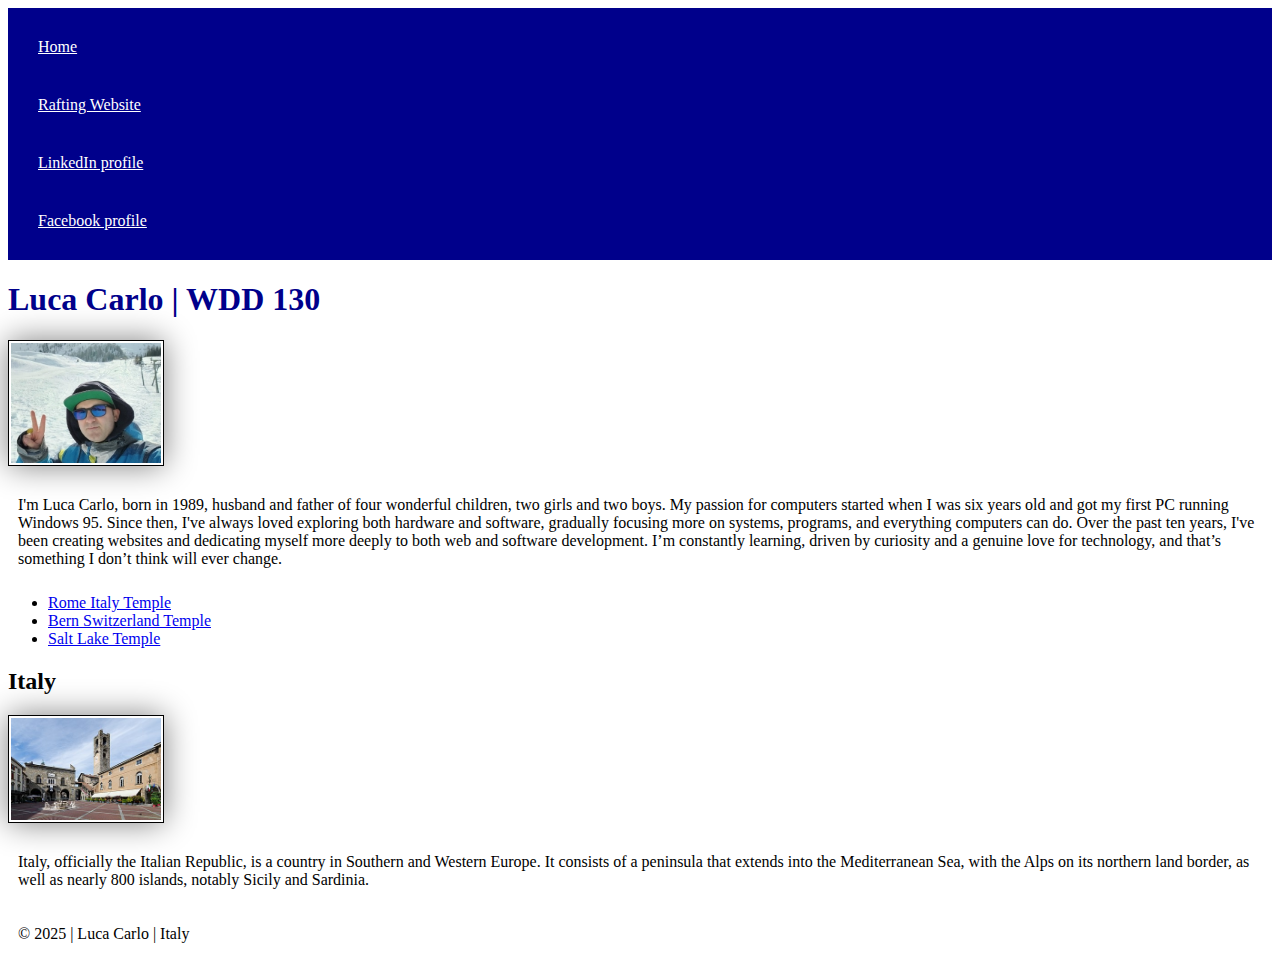
<file: index.html>
<!DOCTYPE html>
<html lang="en-US">

<head>
    <meta charset="utf-8">
    <meta name="viewport" content="width=device-width, initial-scale=1.0">
    <title>Luca Carlo | WDD 130</title>
    <meta name="description" content="Luca Carlo WDD 130 course page with BYU lesson assignments">
    <meta name="author" content="Luca Carlo">
    <link rel="stylesheet" href="styles/styles.css">
</head>

<body>
    <header>
        <nav>
            <a href="#">Home</a>
            <a href="wwr/">Rafting Website</a>
            <a href="https://linkedin.com">LinkedIn profile</a>
            <a href="https://facebook.com">Facebook profile</a>
        </nav>
    </header>
    <main>
        <h1>Luca Carlo | WDD 130</h1>
        <img src="images/profile.jpg" alt="Luca Carlo profile picture" width="200">
        <p>I'm Luca Carlo, born in 1989, husband and father of four wonderful children, two girls and two boys. My
            passion for computers started when I was six years old and got my first PC running Windows 95. Since then,
            I've always loved exploring both hardware and software, gradually focusing more on systems, programs, and
            everything computers can do. Over the past ten years, I've been creating websites and dedicating myself more
            deeply to both web and software development. I’m constantly learning, driven by curiosity and a genuine love
            for technology, and that’s something I don’t think will ever change.</p>
        <ul class="box">
            <li><a href="https://www.churchofjesuschrist.org/temples/details/rome-italy-temple?lang=eng"
                    target="_blank">Rome Italy
                    Temple</a></li>
            <li><a href="https://www.churchofjesuschrist.org/temples/details/bern-switzerland-temple?lang=eng"
                    target="_blank">Bern
                    Switzerland Temple</a></li>
            <li><a href="https://www.churchofjesuschrist.org/temples/details/salt-lake-temple?lang=eng"
                    target="_blank">Salt Lake
                    Temple</a></li>
        </ul>
    </main>
    <aside class="box">
        <h2>Italy</h2>
        <img src="images/piazza_vecchia.jpg" alt="Piazza Vecchia, Bergamo, Italy">
        <p>Italy, officially the Italian Republic, is a country in Southern and Western Europe. It consists of a
            peninsula that extends into the Mediterranean Sea, with the Alps on its northern land border, as well as
            nearly 800 islands, notably Sicily and Sardinia.</p>
    </aside>
    <footer>
        <p>&copy; 2025 | Luca Carlo | Italy</p>
    </footer>
</body>

<!-- 15 July 2025 -->

</html>
</file>
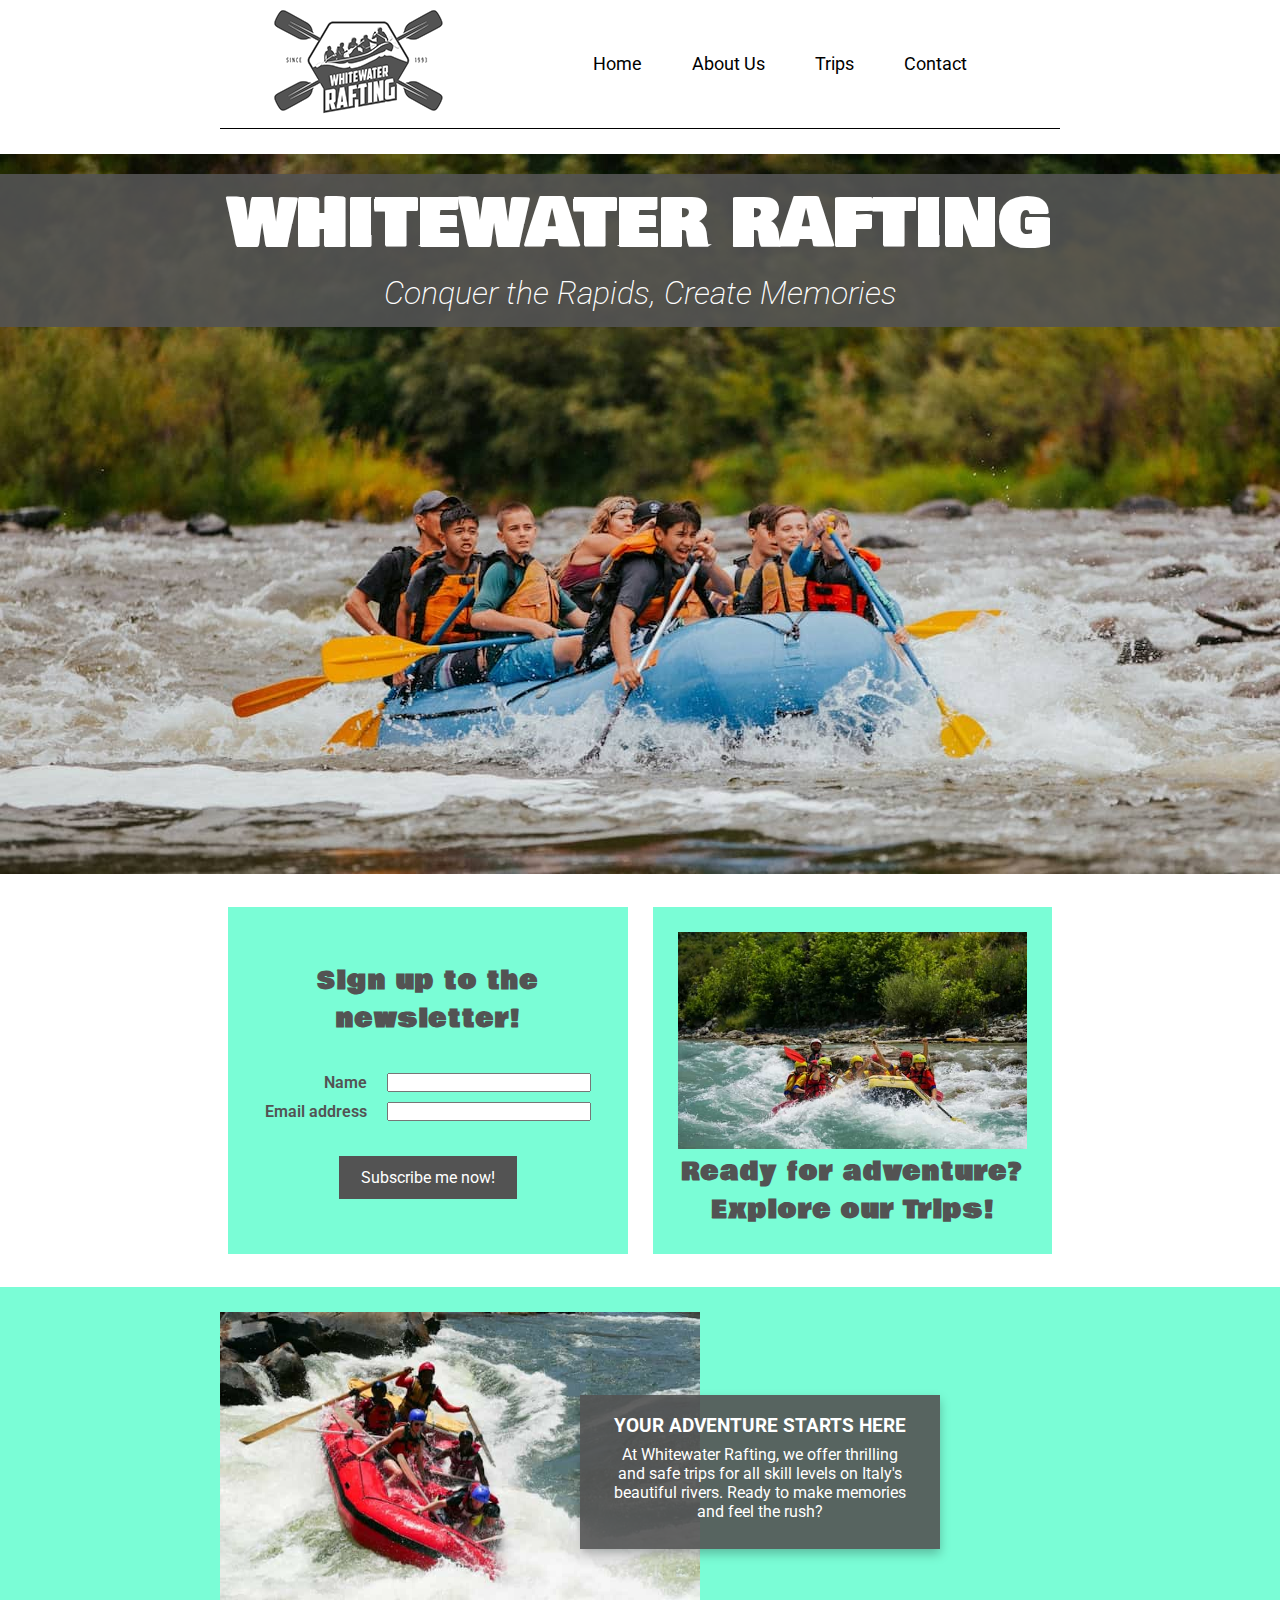
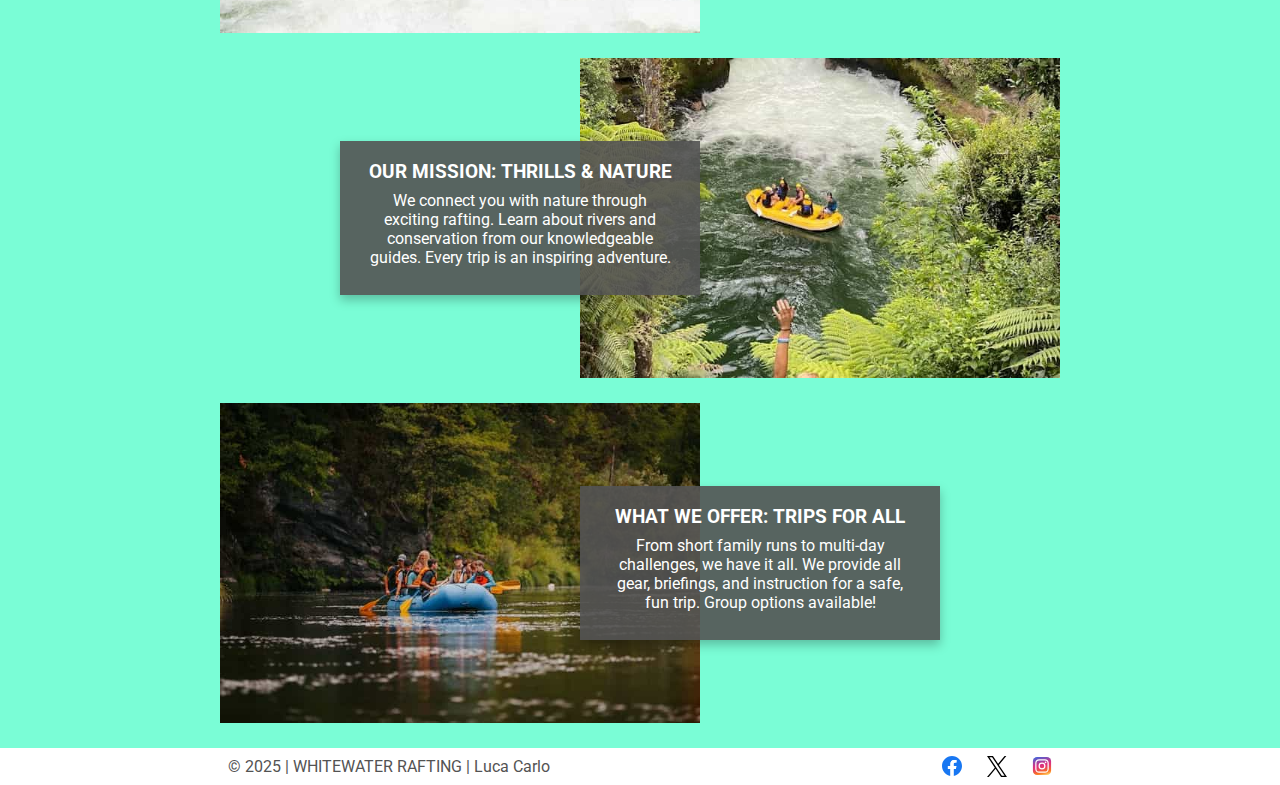
<file: wwr/index.html>
<!DOCTYPE html>
<html lang="en-US">

<head>
    <meta charset="UTF-8">
    <meta name="viewport" content="width=device-width, initial-scale=1.0">
    <meta name="description" content="Homepage of Whitewater Rafting">
    <meta name="author" content="Luca Carlo">
    <title>Welcome to Whitewater Rafting</title>
    <link rel="preconnect" href="https://fonts.googleapis.com">
    <link rel="preconnect" href="https://fonts.gstatic.com" crossorigin>
    <link
        href="https://fonts.googleapis.com/css2?family=Bowlby+One&family=Roboto:ital,wght@0,100..900;1,100..900&display=swap"
        rel="stylesheet">
    <link rel="stylesheet" href="styles/rafting.css">
</head>

<body>
    <header>
        <div class="logo">
            <img src="images/z-wwr-crossedoars.png" alt="Whitewater Rafting Logo">
        </div>
        <nav>
            <a href="index.html">Home</a>
            <a href="about.html">About Us</a>
            <a href="trips.html">Trips</a>
            <a href="contact.html">Contact</a>
        </nav>
    </header>
    <main class="main-home">
        <section class="home-hero">
            <img src="images/home_hero.jpg" alt="hero banner background">
            <div class="hero-title">
                <h1>WHITEWATER RAFTING</h1>
                <p>Conquer the Rapids, Create Memories</p>
            </div>
        </section>
        <section class="home-content ctas">
            <div class="contact-form box">
                <h2>Sign up to the newsletter!</h2>
                <form>
                    <div class="form-item">
                        <label for="name">Name</label>
                        <input type="text" name="name" id="name">
                    </div>
                    <div class="form-item">
                        <label for="email">Email address</label>
                        <input type="email" name="email" id="email">
                    </div>
                    <div class="submit-button">
                        <button type="submit" class="form-button">Subscribe me now!</button>
                    </div>
                </form>
            </div>
            <div class="trips-cta box">
                <a href="trips.html">
                    <img src="images/home_trips.jpg" alt="hero banner background">
                    <h2>Ready for adventure?<br>Explore our Trips!</h2>
                </a>
            </div>
        </section>
        <section class="offerings box">
            <div class="offerings-grid first-row">
                <img src="images/home_adventure.jpg" alt="whitewater rafting adventure">
                <div class="description">
                    <h3>YOUR ADVENTURE STARTS HERE</h3>
                    <p>At Whitewater Rafting, we offer thrilling and safe trips for all skill levels on Italy's
                        beautiful rivers. Ready to make memories and feel the rush?</p>
                </div>
            </div>
            <div class="offerings-grid second-row">
                <img src="images/home_mission.jpg" alt="whitewater rafting mission">
                <div class="description">
                    <h3>OUR MISSION: THRILLS & NATURE</h3>
                    <p>We connect you with nature through exciting rafting. Learn about rivers and conservation from our
                        knowledgeable guides. Every trip is an inspiring adventure.</p>
                </div>
            </div>
            <div class="offerings-grid third-row">
                <img src="images/home_offer.jpg" alt="whitewater rafting adventure">
                <div class="description">
                    <h3>WHAT WE OFFER: TRIPS FOR ALL</h3>
                    <p>From short family runs to multi-day challenges, we have it all. We provide all gear, briefings,
                        and instruction for a safe, fun trip. Group options available!</p>
                </div>
            </div>
        </section>
    </main>
    <footer>
        <p>© 2025 | WHITEWATER RAFTING | Luca Carlo</p>
        <nav class="socialmedia">
            <a href="https://facebook.com">
                <img src="images/facebook.svg" alt="Facebook icon" width="20">
            </a>
            <a href="https://x.com">
                <img src="images/x.svg" alt="X - Twitter icon" width="20">
            </a>
            <a href="https://instagram.com">
                <img src="images/instagram.svg" alt="Instagram icon" width="20">
            </a>
        </nav>
    </footer>
</body>

</html>
</file>
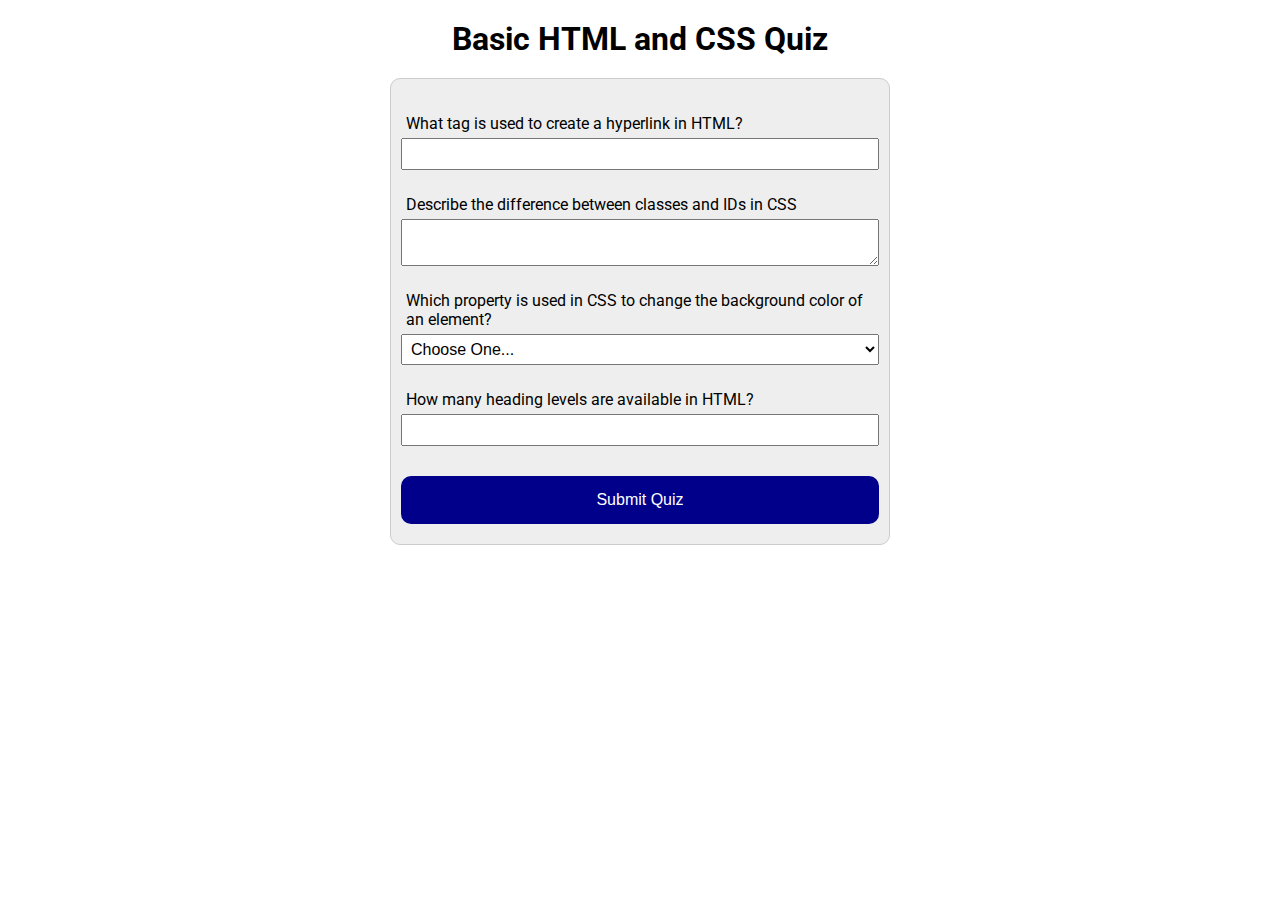
<file: quiz.html>
<!DOCTYPE html>
<html lang="en-us">

<head>
    <meta charset="UTF-8">
    <meta name="viewport" content="width=device-width, initial-scale=1.0">
    <title>Quiz</title>
    <link rel="stylesheet" href="styles/quiz.css">
    <link rel="preconnect" href="https://fonts.googleapis.com">
    <link rel="preconnect" href="https://fonts.gstatic.com" crossorigin>
    <link href="https://fonts.googleapis.com/css2?family=Roboto:ital,wght@0,100..900;1,100..900&display=swap"
        rel="stylesheet">
</head>

<body>
    <h1>Basic HTML and CSS Quiz</h1>
    <form>
        <div class="form-input">
            <label for="q1">What tag is used to create a hyperlink in HTML?</label>
            <input type="text" name="q1" id="q1">
        </div>
        <div class="form-input">
            <label for="q2">Describe the difference between classes and IDs in CSS</label>
            <textarea name="q2" id="q2" rows="3"></textarea>
        </div>
        <div class="form-input">
            <label for="q3">Which property is used in CSS to change the background color of an element?</label>
            <select name="q3" id="q3">
                <option value="" selected disabled>Choose One...</option>
                <option value="color">color</option>
                <option value="background-color">background-color</option>
                <option value="font-color">font-color</option>
                <option value="border-color">border-color</option>
            </select>
        </div>
        <div class="form-input">
            <label for="q4">How many heading levels are available in HTML?</label>
            <input type="number" name="q4" id="q4">
        </div>
        <button type="submit">Submit Quiz</button>
    </form>
</body>

</html>
</file>
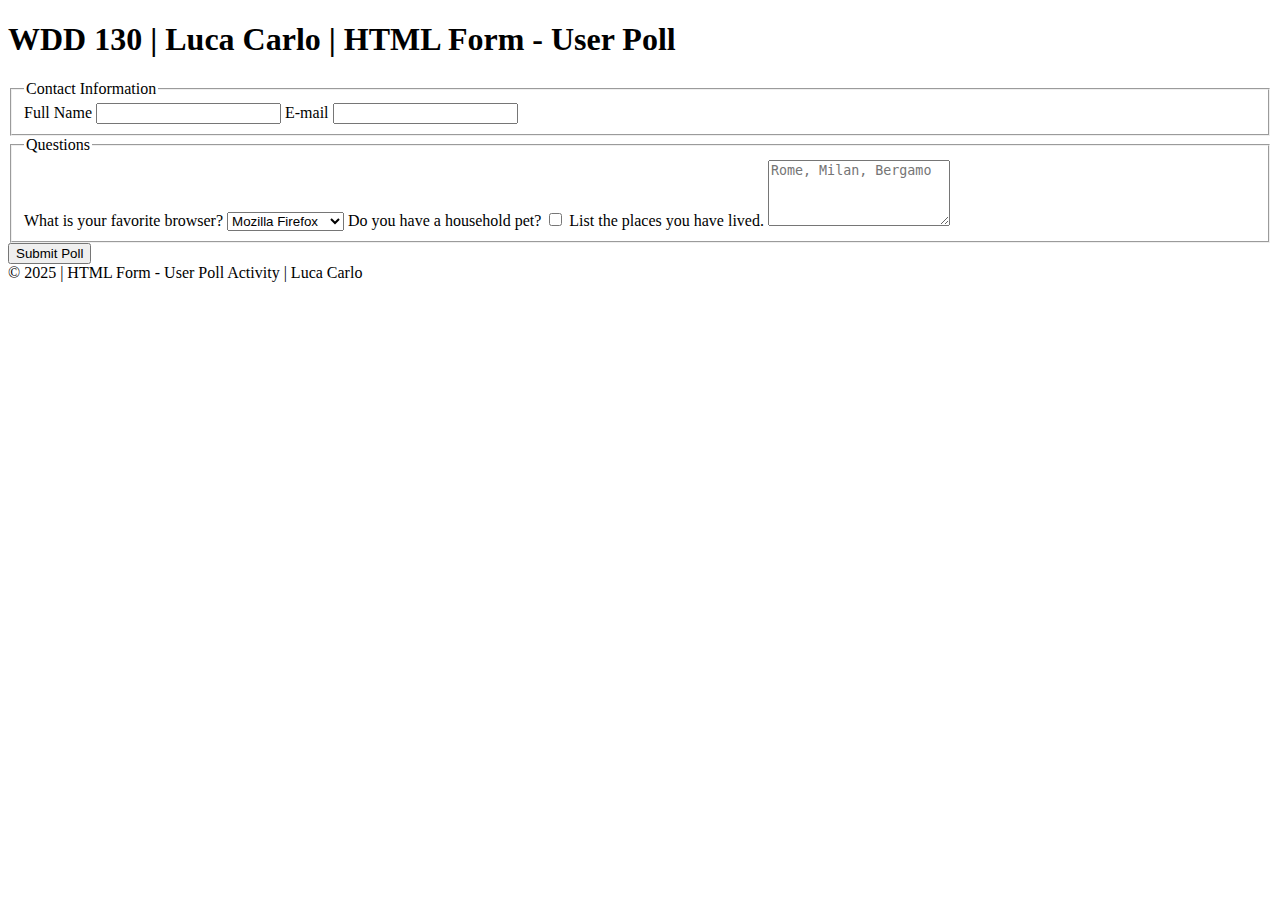
<file: week05/poll-form.html>
<!DOCTYPE html>
<html lang="en-us">

<head>
    <meta charset="UTF-8">
    <meta name="viewport" content="width=device-width, initial-scale=1.0">
    <title>WDD 130 | HTML Form - User Poll</title>
</head>

<body>
    <header>
        <h1>WDD 130 | Luca Carlo | HTML Form - User Poll</h1>
    </header>
    <main>
        <form>
            <fieldset>
                <legend>Contact Information</legend>
                <label for="fullname">Full Name</label>
                <input type="text" id="fullname" name="fullname">
                <label for="useremail">E-mail</label>
                <input type="email" id="useremail" name="useremail">
            </fieldset>
            <fieldset>
                <legend>Questions</legend>
                <label for="browser">What is your favorite browser?</label>
                <select name="browser" id="browser">
                    <option value="firefox">Mozilla Firefox</option>
                    <option value="edge">Microsoft Edge</option>
                    <option value="chrome">Google Chrome</option>
                </select>
                <label for="pet">Do you have a household pet?</label>
                <input type="checkbox" id="pet" name="pet">
                <label for="feedback">List the places you have lived.</label>
                <textarea name="feedback" id="feedback" rows="4" placeholder="Rome, Milan, Bergamo"></textarea>
            </fieldset>
            <button type="submit">Submit Poll</button>
        </form>
    </main>
    <footer>© 2025 | HTML Form - User Poll Activity | Luca Carlo</footer>
</body>

</html>
</file>
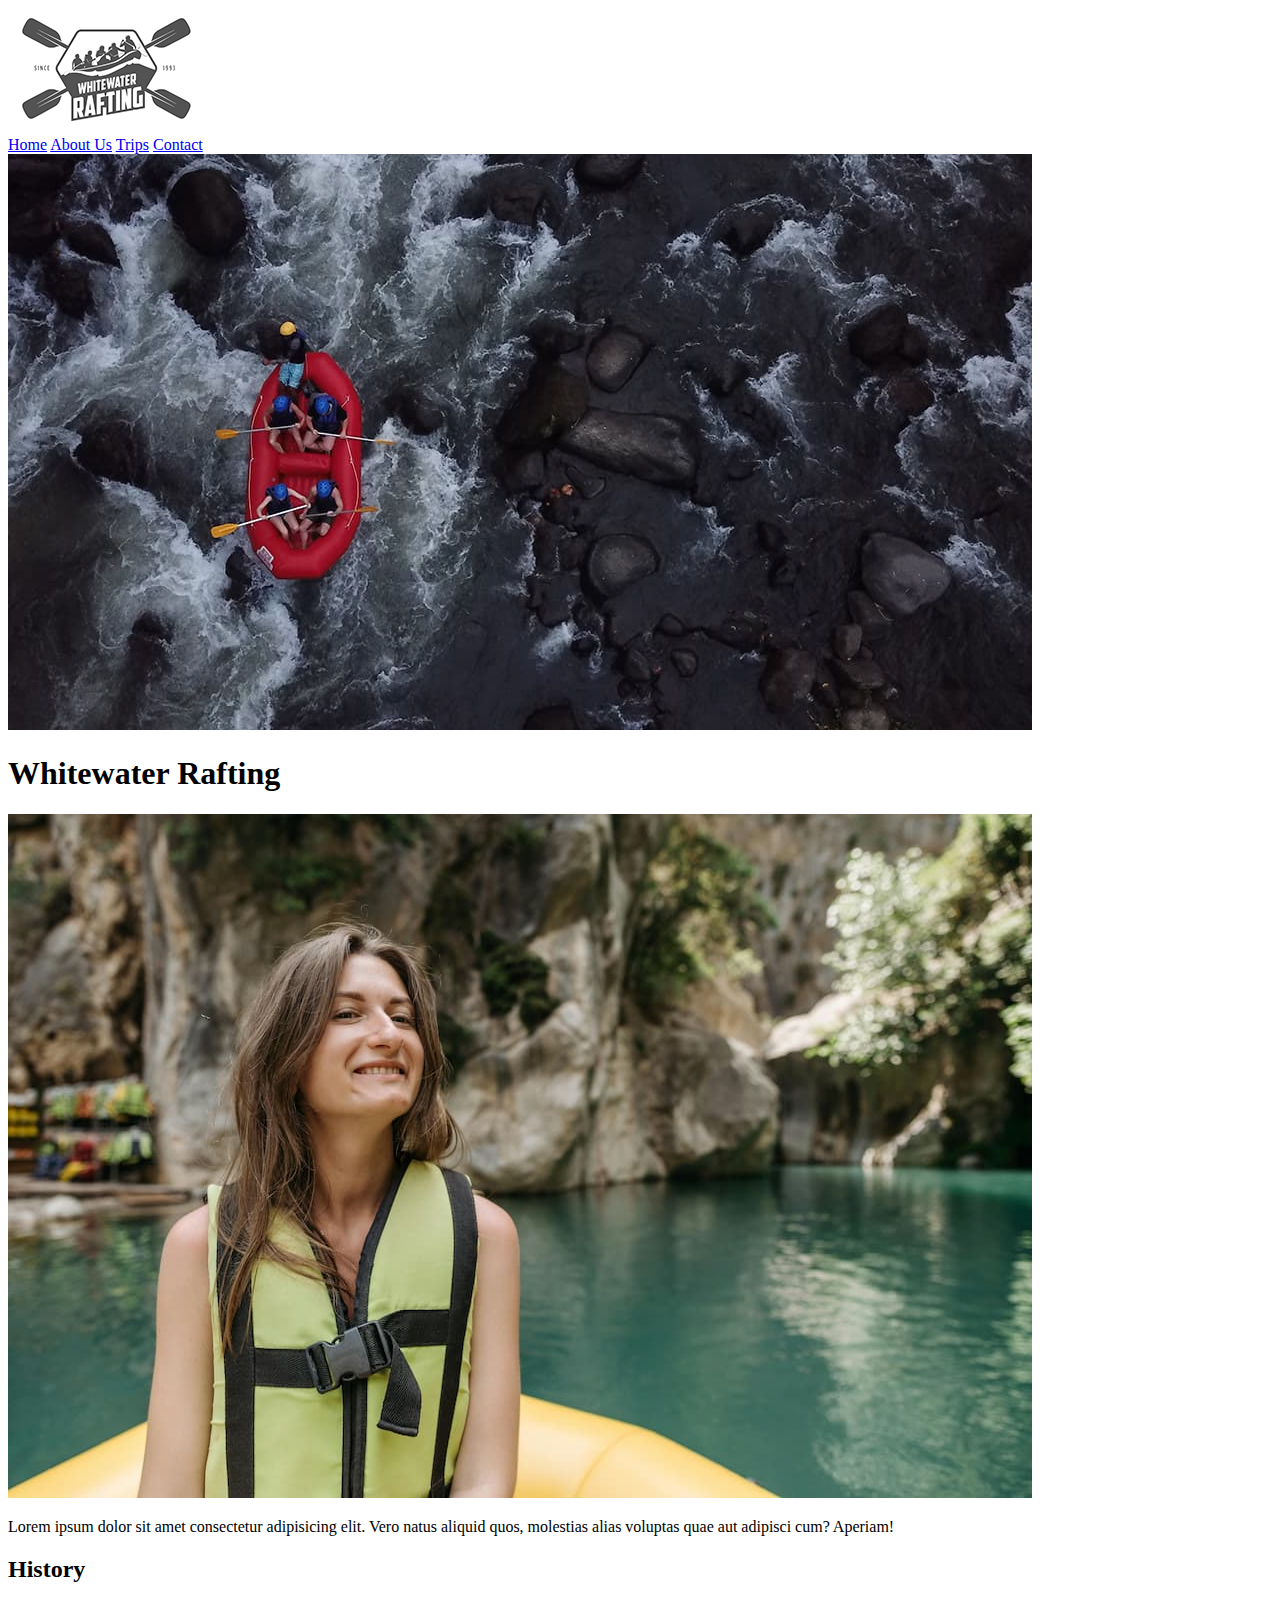
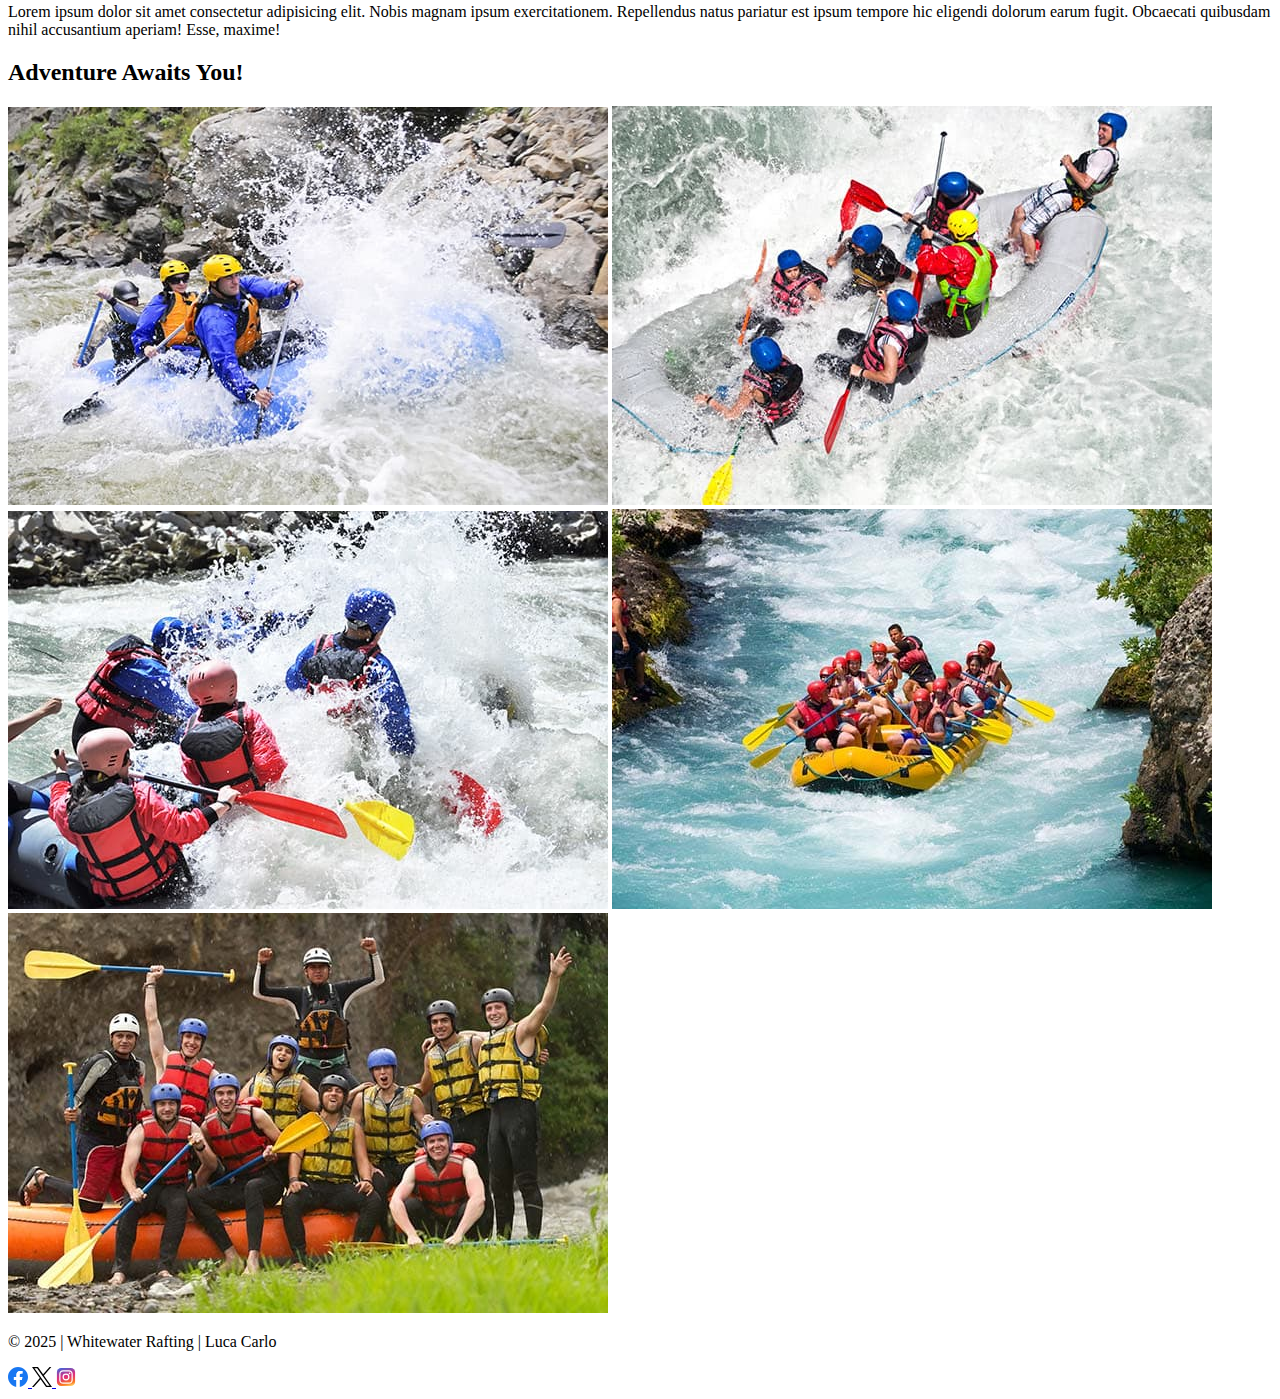
<file: wwr/about.html>
<!DOCTYPE html>
<html lang="en-US">

<head>
    <meta charset="UTF-8">
    <meta name="viewport" content="width=device-width, initial-scale=1.0">
    <meta name="description" content="">
    <meta name="author" content="Luca Carlo">
    <title>About Us</title>
    <link rel="preconnect" href="https://fonts.googleapis.com">
    <link rel="preconnect" href="https://fonts.gstatic.com" crossorigin>
    <link
        href="https://fonts.googleapis.com/css2?family=Bowlby+One+SC&family=Roboto:ital,wght@0,100..900;1,100..900&display=swap"
        rel="stylesheet">
</head>

<body>
    <header>
        <img src="images/z-wwr-crossedoars.png" alt="Whitewater Rafting Logo">
        <nav>
            <a href="index.html">Home</a>
            <a href="about.html">About Us</a>
            <a href="trips.html">Trips</a>
            <a href="contact.html">Contact</a>
        </nav>
    </header>
    <main>
        <div class="hero">
            <img src="images/wwr_hero.jpg" alt="hero banner background">
            <h1>Whitewater Rafting</h1>
            <article>
                <img src="images/happy_customer.jpg" alt="happy customer">
                <p>Lorem ipsum dolor sit amet consectetur adipisicing elit. Vero natus aliquid quos, molestias alias
                    voluptas quae aut adipisci cum? Aperiam!</p>
            </article>
        </div>
        <section>
            <h2>History</h2>
            <p>Lorem ipsum dolor sit amet consectetur adipisicing elit. Nobis magnam ipsum exercitationem. Repellendus
                natus pariatur est ipsum tempore hic eligendi dolorum earum fugit. Obcaecati quibusdam nihil accusantium
                aperiam! Esse, maxime!</p>
        </section>
        <section>
            <h2>Adventure Awaits You!</h2>
            <img src="images/rafting1.jpg" alt="people rafting">
            <img src="images/rafting2.jpg" alt="people rafting">
            <img src="images/rafting3.jpg" alt="people rafting">
            <img src="images/rafting4.jpg" alt="people rafting">
            <img src="images/rafting5.jpg" alt="rafting group photo">
        </section>
    </main>
    <footer>
        <p>© 2025 | Whitewater Rafting | Luca Carlo</p>
        <nav class="socialmedia">
            <a href="https://facebook.com">
                <img src="images/facebook.svg" alt="Facebook" width="20">
            </a>
            <a href="https://x.com">
                <img src="images/x.svg" alt="X" width="20">
            </a>
            <a href="https://instagram.com">
                <img src="images/instagram.svg" alt="Instagram" width="20">
            </a>
        </nav>
    </footer>
</body>

</html>
</file>
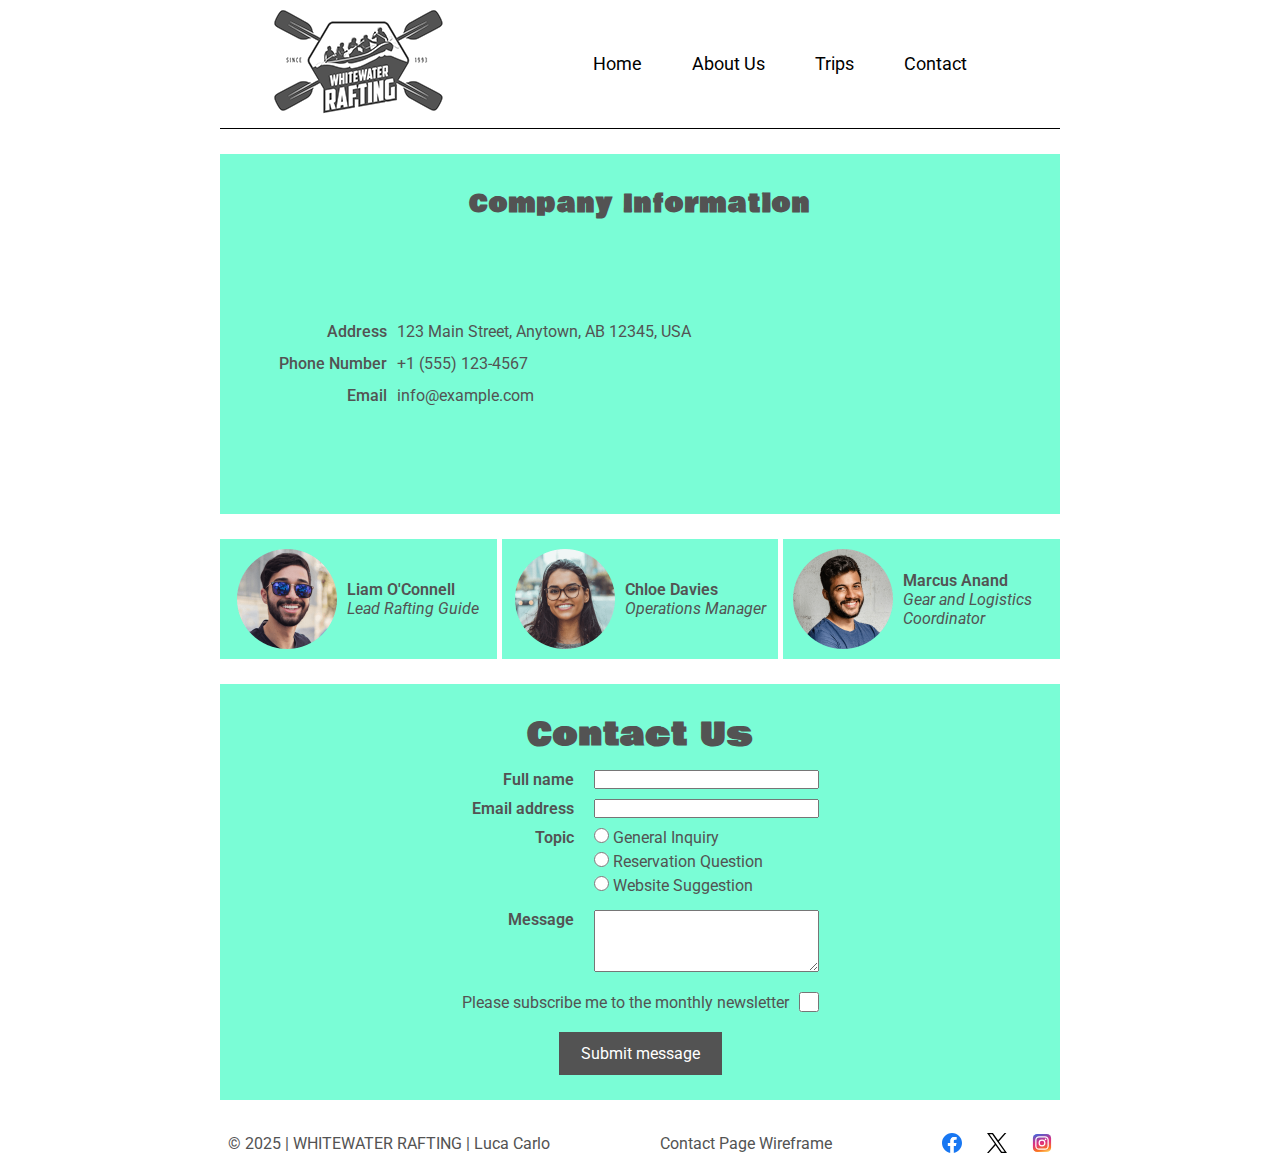
<file: wwr/contact.html>
<!DOCTYPE html>
<html lang="en-US">

<head>
    <meta charset="UTF-8">
    <meta name="viewport" content="width=device-width, initial-scale=1.0">
    <meta name="description" content="Contact page of Whitewater Rafting">
    <meta name="author" content="Luca Carlo">
    <title>Contact - Whitewater Rafting</title>
    <link rel="preconnect" href="https://fonts.googleapis.com">
    <link rel="preconnect" href="https://fonts.gstatic.com" crossorigin>
    <link
        href="https://fonts.googleapis.com/css2?family=Bowlby+One&family=Roboto:ital,wght@0,100..900;1,100..900&display=swap"
        rel="stylesheet">
    <link rel="stylesheet" href="styles/rafting.css">
</head>

<body>
    <header>
        <div class="logo">
            <img src="images/z-wwr-crossedoars.png" alt="Whitewater Rafting Logo">
        </div>
        <nav>
            <a href="index.html">Home</a>
            <a href="about.html">About Us</a>
            <a href="trips.html">Trips</a>
            <a href="contact.html">Contact</a>
        </nav>
    </header>
    <main>
        <section class="company box">
            <h2>Company Information</h2>
            <div class="contacts">
                <ul class="info-list-1">
                    <li>Address</li>
                    <li>Phone Number</li>
                    <li>Email</li>
                </ul>
                <ul class="info-list-2">
                    <li>123 Main Street, Anytown, AB 12345, USA</li>
                    <li>+1 (555) 123-4567</li>
                    <li>info@example.com</li>
                </ul>
            </div>
            <iframe
                src="https://www.google.com/maps/embed?pb=!1m18!1m12!1m3!1d2853.6931249330432!2d7.416174755655948!3d44.33681064868079!2m3!1f0!2f0!3f0!3m2!1i1024!2i768!4f13.1!3m3!1m2!1s0x12cd138870340095%3A0x9bacca0bec783073!2sPunt%20&#39;d%20l&#39;Ula!5e0!3m2!1sit!2sit!4v1753943621086!5m2!1sit!2sit"
                allowfullscreen="" loading="lazy" referrerpolicy="no-referrer-when-downgrade"></iframe>
        </section>
        <section class="employees">
            <div class="profile box">
                <img src="images/employee-1.png" alt="Liam O'Connell">
                <div class="profile-text">
                    <p class="employee-name">Liam O'Connell</p>
                    <p class="employee-title">Lead Rafting Guide</p>
                </div>
            </div>
            <div class="profile box">
                <img src="images/employee-2.png" alt="Chloe Davies">
                <div class="profile-text">
                    <p class="employee-name">Chloe Davies</p>
                    <p class="employee-title">Operations Manager</p>
                </div>
            </div>
            <div class="profile box">
                <img src="images/employee-3.png" alt="Marcus Anand">
                <div-profile-text>
                    <p class="employee-name">Marcus Anand</p>
                    <p class="employee-title">Gear and Logistics Coordinator</p>
                </div-profile-text>
            </div>
        </section>
        <section class="contact-form box">
            <h1>Contact Us</h1>
            <form>
                <div class="form-item">
                    <label for="name">Full name</label>
                    <input type="text" name="name" id="name">
                </div>
                <div class="form-item">
                    <label for="email">Email address</label>
                    <input type="email" name="email" id="email">
                </div>
                <fieldset class="form-item">
                    <legend>Topic</legend>
                    <div>
                        <div class="radio-item">
                            <input type="radio" name="topic" id="general" value="general-inquiry">
                            <label for="general">General Inquiry</label>
                        </div>
                        <div class="radio-item">
                            <input type="radio" name="topic" id="reservation" value="general-question">
                            <label for="reservation">Reservation Question</label>
                        </div>
                        <div class="radio-item">
                            <input type="radio" name="topic" id="website" value="website-suggestion">
                            <label for="website">Website Suggestion</label>
                        </div>
                    </div>
                </fieldset>
                <div class="form-item">
                    <label for="message">Message</label>
                    <textarea name="message" id="message" rows="4"></textarea>
                </div>
                <div class="subscribe">
                    <label for="subscribe">Please subscribe me to the monthly newsletter</label>
                    <input type="checkbox" name="subscribe" id="subscribe">
                </div>
                <div class="submit-button">
                    <button type="submit" class="form-button">Submit message</button>
                </div>
            </form>
        </section>
    </main>
    <footer>
        <p>© 2025 | WHITEWATER RAFTING | Luca Carlo</p>
        <a href="images/contact_wireframe.jpg" class="contact-wireframe">Contact Page Wireframe</a>
        <nav class="socialmedia">
            <a href="https://facebook.com">
                <img src="images/facebook.svg" alt="Facebook icon" width="20">
            </a>
            <a href="https://x.com">
                <img src="images/x.svg" alt="X - Twitter icon" width="20">
            </a>
            <a href="https://instagram.com">
                <img src="images/instagram.svg" alt="Instagram icon" width="20">
            </a>
        </nav>
    </footer>
</body>

</html>
</file>
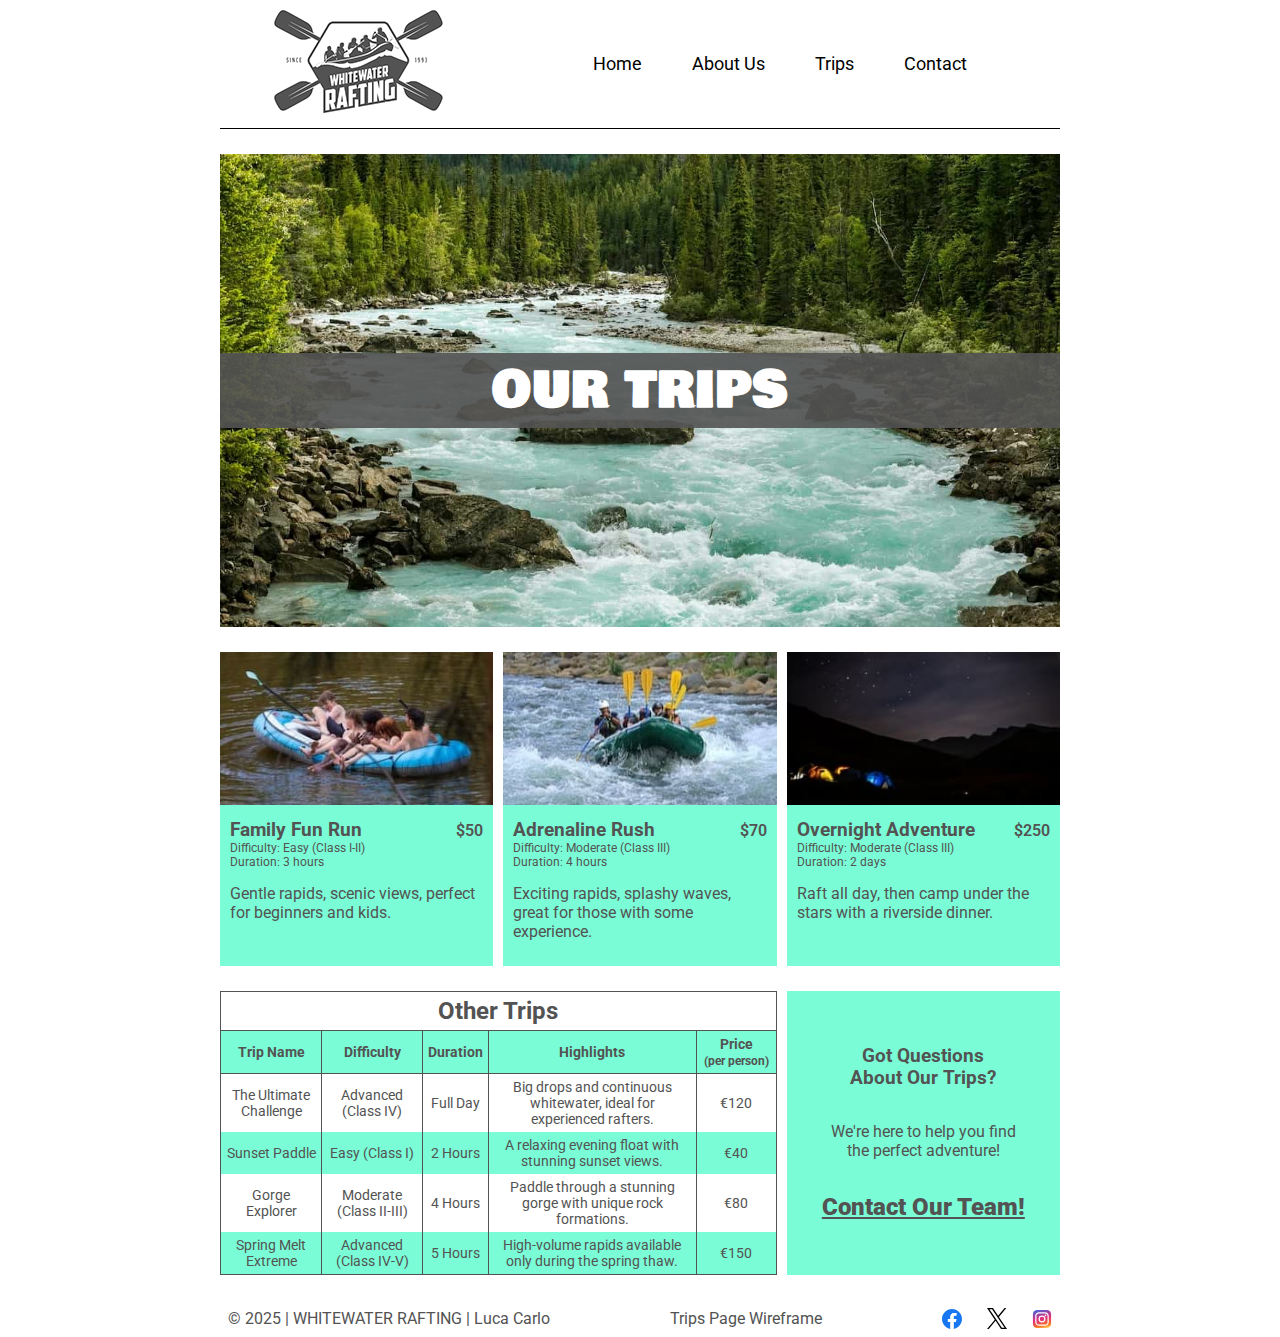
<file: wwr/trips.html>
<!DOCTYPE html>
<html lang="en-US">

<head>
    <meta charset="UTF-8">
    <meta name="viewport" content="width=device-width, initial-scale=1.0">
    <meta name="description" content="Trips of Whitewater Rafting">
    <meta name="author" content="Luca Carlo">
    <title>Trips at Whitewater Rafting</title>
    <link rel="preconnect" href="https://fonts.googleapis.com">
    <link rel="preconnect" href="https://fonts.gstatic.com" crossorigin>
    <link
        href="https://fonts.googleapis.com/css2?family=Bowlby+One&family=Roboto:ital,wght@0,100..900;1,100..900&display=swap"
        rel="stylesheet">
    <link rel="stylesheet" href="styles/rafting.css">
</head>

<body>
    <header>
        <div class="logo">
            <img src="images/z-wwr-crossedoars.png" alt="Whitewater Rafting Logo">
        </div>
        <nav>
            <a href="index.html">Home</a>
            <a href="about.html">About Us</a>
            <a href="trips.html">Trips</a>
            <a href="contact.html">Contact</a>
        </nav>
    </header>
    <main>
        <div class="trips-hero">
            <img src="images/trips_hero.jpg" alt="hero banner background">
            <h1>OUR TRIPS</h1>
        </div>
        <section class="trips-cards">
            <div class="card">
                <img src="images/trip1.jpg" alt="Family Fun Run Photo">
                <div class="card-text">
                    <div class="card-title">
                        <h3>Family Fun Run</h3>
                        <p class="price">$50</p>
                    </div>
                    <p class="card-specs">Difficulty: Easy (Class I-II)<br>Duration: 3 hours</p>
                    <p>Gentle rapids, scenic views, perfect for beginners and kids.</p>
                </div>
            </div>
            <div class="card">
                <img src="images/trip2.jpg" alt="Adrenaline Rush Photo">
                <div class="card-text">
                    <div class="card-title">
                        <h3>Adrenaline Rush</h3>
                        <p class="price">$70</p>
                    </div>
                    <p class="card-specs">Difficulty: Moderate (Class III)<br>Duration: 4 hours</p>
                    <p>Exciting rapids, splashy waves, great for those with some experience.</p>
                </div>
            </div>
            <div class="card">
                <img src="images/trip3.jpg" alt="Overnight Adventure Photo">
                <div class="card-text">
                    <div class="card-title">
                        <h3>Overnight Adventure</h3>
                        <p class="price">$250</p>
                    </div>
                    <p class="card-specs">Difficulty: Moderate (Class III)<br>Duration: 2 days</p>
                    <p>Raft all day, then camp under the stars with a riverside dinner.</p>
                </div>
            </div>
        </section>
        <section class="table-cta">
            <table>
                <thead>
                    <tr class="table-title">
                        <th colspan="5">Other Trips</th>
                    </tr>
                    <tr class="row-odd">
                        <th>Trip Name</th>
                        <th>Difficulty</th>
                        <th>Duration</th>
                        <th>Highlights</th>
                        <th class="price-col">Price<br><span>(per person)</span></th>
                    </tr>
                </thead>
                <tbody>
                    <tr>
                        <td>The Ultimate Challenge</td>
                        <td>Advanced (Class IV)</td>
                        <td>Full Day</td>
                        <td>Big drops and continuous whitewater, ideal for experienced rafters.</td>
                        <td>€120</td>
                    </tr>
                    <tr class="row-odd">
                        <td>Sunset Paddle</td>
                        <td>Easy (Class I)</td>
                        <td>2 Hours</td>
                        <td>A relaxing evening float with stunning sunset views.</td>
                        <td>€40</td>
                    </tr>
                    <tr>
                        <td>Gorge Explorer</td>
                        <td>Moderate (Class II-III)</td>
                        <td>4 Hours</td>
                        <td>Paddle through a stunning gorge with unique rock formations.</td>
                        <td>€80</td>
                    </tr>
                    <tr class="row-odd">
                        <td>Spring Melt Extreme</td>
                        <td>Advanced (Class IV-V)</td>
                        <td>5 Hours</td>
                        <td>High-volume rapids available only during the spring thaw.</td>
                        <td>€150</td>
                    </tr>
                </tbody>
            </table>
            <div class="contact-cta">
                <h3>Got Questions<br>About Our Trips?</h3>
                <p>We're here to help you find the perfect adventure!</p>
                <a href="contact.html">Contact Our Team!</a>
            </div>
        </section>
    </main>
    <footer>
        <p>© 2025 | WHITEWATER RAFTING | Luca Carlo</p>
        <a href="images/trips_wireframe.jpg" class="contact-wireframe">Trips Page Wireframe</a>
        <nav class="socialmedia">
            <a href="https://facebook.com">
                <img src="images/facebook.svg" alt="Facebook icon" width="20">
            </a>
            <a href="https://x.com">
                <img src="images/x.svg" alt="X - Twitter icon" width="20">
            </a>
            <a href="https://instagram.com">
                <img src="images/instagram.svg" alt="Instagram icon" width="20">
            </a>
        </nav>
    </footer>
</body>

</html>
</file>
<file: styles/styles.css>
nav {
    background-color: darkblue;
    padding: 10px;
}

nav a {
    color: white;
    display: block;
    padding: 20px;
}

h1 {
    color: darkblue;
}

img {
    width: 150px;
    height: auto;
    border: 1px solid black;
    padding: 2px;
    box-shadow: 0 0 30px gray;
}

p {
    padding: 10px;
}
</file>
<file: wwr/styles/rafting.css>
:root {
    --primary-color: #535353;
    --primary-color-transparent: rgba(83, 83, 83, 0.9);
    --secondary-color: #7AFDD6;
    --secondary-color-transparent: rgba(122, 253, 214, 0.9);
    --accent1-color: #77FF94;
    --accent2-color: #A1E44D;
    --accent2-color-transparent: rgba(158, 229, 76, 0.9);
    --heading-font: "Bowlby One", sans-serif;
    --body-font: Roboto, sans-serif;
}

* {
    margin: 0;
    padding: 0;
    box-sizing: border-box;
}

body {
    font-family: var(--body-font);
    color: var(--primary-color);
}

header,
main,
footer,
.home-content {
    width: 840px;
    margin: 0 auto;
}

header {
    display: grid;
    grid-template-columns: 1fr 2fr;
    border-bottom: 1px solid black;
    margin-bottom: 25px;
    place-items: center;
}

header nav {
    display: flex;
    justify-content: center;
    align-items: center;
}

header nav a {
    text-decoration: none;
    text-align: center;
    color: black;
    font-size: 1.1rem;
    margin: 25px;
}

h1 {
    font-size: 3rem;
}

h1,
h2 {
    font-family: var(--heading-font);
    letter-spacing: 1px;
    color: var(--primary-color);
}

nav,
p,
section,
article {
    margin: 0;
    padding: 8px;
}

footer {
    display: flex;
    align-items: center;
    justify-content: space-between;
}

.socialmedia {
    display: flex;
    justify-content: flex-end;
    align-items: center;
    gap: 25px;
}

.socialmedia a {
    text-decoration: none;
    display: flex;
    align-items: center;
}

.hero,
.home-hero,
.trips-hero {
    position: relative;
}

.hero img,
.home-hero img {
    width: 100%;
    height: auto;
    display: block;
}

.hero h1,
.hero-title {
    position: absolute;
    top: 20px;
    width: 100%;
    text-align: center;
    color: white;
    font-size: 3rem;
    background-color: var(--primary-color-transparent);
}

.hero-title h1 {
    font-size: 4rem;
    color: white;
}

.hero-title p {
    font-size: 2rem;
    padding: 0 0 15px;
    font-style: italic;
    font-weight: 200;
}

.hero article,
.home-hero article {
    position: absolute;
    bottom: 100px;
    left: 84px;
    color: var(--primary-color);
    background-color: var(--secondary-color-transparent);
    width: 80%;
}

.hero article img,
.home-hero article img {
    width: 200px;
    float: right;
    margin-left: 5px;
}

.main-home {
    width: 100%;
}

.home-hero {
    padding: 0;
}

.home-content.ctas {
    display: grid;
    grid-template-columns: repeat(2, 1fr);
    gap: 25px;
}

.trips-cta {
    text-align: center;
    padding: 0;
}

.trips-cta img {
    width: 100%;
    height: auto;
}

.trips-cta a {
    text-decoration: none;
}

.trips-cta a:hover {
    text-decoration: underline;
    color: var(--primary-color);
}

.box {
    background-color: var(--secondary-color);
    margin: 25px auto;
    padding: 25px;
}

.history {
    display: grid;
    grid-template-columns: repeat(3, 1fr);
    grid-template-rows: 50px 1fr;
    gap: 10px;
    place-items: center;
}

.history h2 {
    grid-column: 1/4;
    text-align: center;
}

.history img {
    width: 100%;
    height: auto;
    align-self: center;
}

.adventure {
    display: grid;
    grid-template-columns: repeat(5, 1fr);
    gap: 8px;
    place-items: center;
}

.adventure h2 {
    grid-column: 1/6;
    text-align: center;
}

.adventure img {
    display: block;
    width: 100%;
    height: auto;
    margin: 0;
}

.adventure figcaption {
    font-size: 0.75rem;
    text-align: center;
    background-color: var(--accent2-color);
    margin: 0;
    padding: 5px;
}

.company {
    display: grid;
    grid-template: 50px 1fr / 2fr 1fr;
    place-items: center;
    gap: 10px;
}

.company h2 {
    grid-column: 1/3;
    text-align: center;
}

.contacts {
    display: flex;
    gap: 10px;
    line-height: 2rem;
}

.info-list-1 {
    text-align: right;
    font-weight: 500;
    list-style: none;
}

.info-list-2 {
    text-align: left;
    list-style: none;
}

.company iframe {
    border: 0;
    height: 250px;
}

.employees {
    display: flex;
    gap: 5px;
    padding: 0;
}

.profile {
    display: flex;
    gap: 10px;
    justify-content: center;
    align-items: center;
    flex: 1;
    text-align: left;
    margin: 0;
    padding: 10px;
}

.profile img {
    width: 100px;
    height: auto;
}

.employee-name {
    font-weight: 600;
    padding: 0;
}

.employee-title {
    font-style: italic;
    padding: 0;
}

.contact-form {
    display: flex;
    flex-direction: column;
    justify-content: center;
    align-items: center;
    text-align: center;
}

.contact-form h1 {
    font-size: 2rem;
}

.form-item {
    display: grid;
    grid-template-columns: 1fr 2fr;
    gap: 20px;
    margin: 10px auto;
    text-align: left;
}

.form-item label,
.form-item legend {
    text-align: right;
    font-weight: 600;
}

fieldset {
    border: 0;
}

legend {
    float: left;
    margin-left: auto;
}

fieldset .radio-item {
    grid-column: 2/3;
}

.radio-item {
    margin-bottom: 5px;
}

.radio-item label {
    font-weight: 400;
}

.radio-item input {
    width: 15px;
    height: 15px;
}

.subscribe {
    display: flex;
    gap: 10px;
    justify-content: center;
    align-items: center;
    margin: 20px auto;
}

.subscribe input {
    width: 20px;
    height: 20px;
}

.submit-button {
    display: flex;
    justify-content: center;
}

.submit-button button {
    font-family: var(--body-font);
    color: white;
    font-size: 1rem;
    padding: 10px 20px;
    background-color: var(--primary-color);
    border: 2px solid var(--primary-color);
}

.submit-button button:hover {
    background-color: var(--secondary-color);
    color: var(--primary-color);
    font-weight: 500;
}

.contact-wireframe {
    text-decoration: none;
    color: var(--primary-color);
}

.contact-wireframe:hover {
    text-decoration: underline;
}

.offerings {
    display: grid;
    grid-template: repeat(3, auto) / 1fr;
    gap: 25px;
    margin: 0;
}

.offerings-grid {
    display: grid;
    grid-template: repeat(4, 1fr) / repeat(7, 1fr);
    place-items: center;
    max-width: 840px;
    margin: 0 auto;
}

.offerings-grid img {
    width: 100%;
    height: auto;
}

.first-row img,
.third-row img {
    grid-area: 1/1/5/5;
}

.offerings-grid .description {
    width: 100%;
    place-content: center;
    text-align: center;
    background-color: var(--primary-color-transparent);
    color: white;
    padding: 20px;
    box-shadow: 0 5px 10px rgba(0, 0, 0, 0.25);
    z-index: 1;
}

.first-row .description,
.third-row .description {
    grid-area: 2/4/4/7;
}

.second-row img {
    grid-area: 1/4/5/8;
}

.second-row .description {
    grid-area: 2/2/4/5;
}

.trips-hero {
    display: flex;
    position: relative;
    justify-content: center;
    align-items: center;
}

.trips-hero img {
    width: 100%;
    height: auto;
}

.trips-hero h1 {
    position: absolute;
    font-size: 3rem;
    color: white;
    width: 100%;
    background-color: var(--primary-color-transparent);
    text-align: center;
}

.trips-cards,
.table-cta {
    padding: 0;
    margin: 25px auto;
    display: grid;
    grid-template: 1fr / repeat(3, 1fr);
    gap: 10px;
}

.card,
.row-odd,
.contact-cta {
    background-color: var(--secondary-color);
}

.card img {
    width: 100%;
    height: auto;
}

.card-text {
    padding: 10px;
    display: grid;
}

.card-text p {
    padding: 15px 0;
}

.card-title {
    display: flex;
    justify-content: space-between;
    align-items: center;
}

.card-title p {
    padding: 0;
}

.price {
    font-weight: 600;
}

.card-text .card-specs,
table span {
    font-size: 0.75rem;
    padding: 0;
}

.table-cta {
    font-size: 0.85rem;
    margin-bottom: 25px;
}

.table-title {
    font-size: 1.5rem;
}

.table-cta table {
    grid-column: 1/3;
}

table,
thead,
.table-title {
    border-collapse: collapse;
    border-spacing: 0;
    border: 1px solid var(--primary-color);
    text-align: center;
}

th,
td {
    padding: 5px;
    border-left: 1px solid var(--primary-color);
}

.price-col {
    width: 80px;
}

.contact-cta {
    display: flex;
    flex-direction: column;
    text-align: center;
    justify-content: center;
    gap: 25px;
    font-size: 1rem;
    padding: 30px;
    grid-column: 3/4;
}

.contact-cta a {
    font-size: 1.5rem;
    color: var(--primary-color);
    font-weight: 900;
}

.contact-cta a:hover {
    color: black;
}

.home-content .contact-form button,
.home-content .contact-form h2 {
    margin: 25px;
}
</file>
<file: styles/quiz.css>
* {
    margin: 0;
    padding: 0;
    box-sizing: border-box;
}

body {
    font-family: 'Roboto', Arial, sans-serif;
    margin: 0 auto;
    text-align: left;
    width: 500px;
}

h1 {
    text-align: center;
    font-size: 2rem;
    margin: 20px auto;
}

form {
    display: grid;
    padding: 20px 10px;
    background-color: #eee;
    border-radius: 10px;
    border: 1px solid #ccc;
}

label,
input,
select {
    width: 100%;
    font-size: 1rem;
    padding: 5px;
}

button {
    background-color: darkblue;
    color: white;
    border: 0;
    border-radius: 10px;
    font-size: 1rem;
    padding: 15px;
    margin-top: 20px;
}

button:hover {
    background-color: green;
}

.form-input {
    margin: 10px auto;
    width: 100%;
    display: grid;
}
</file>
